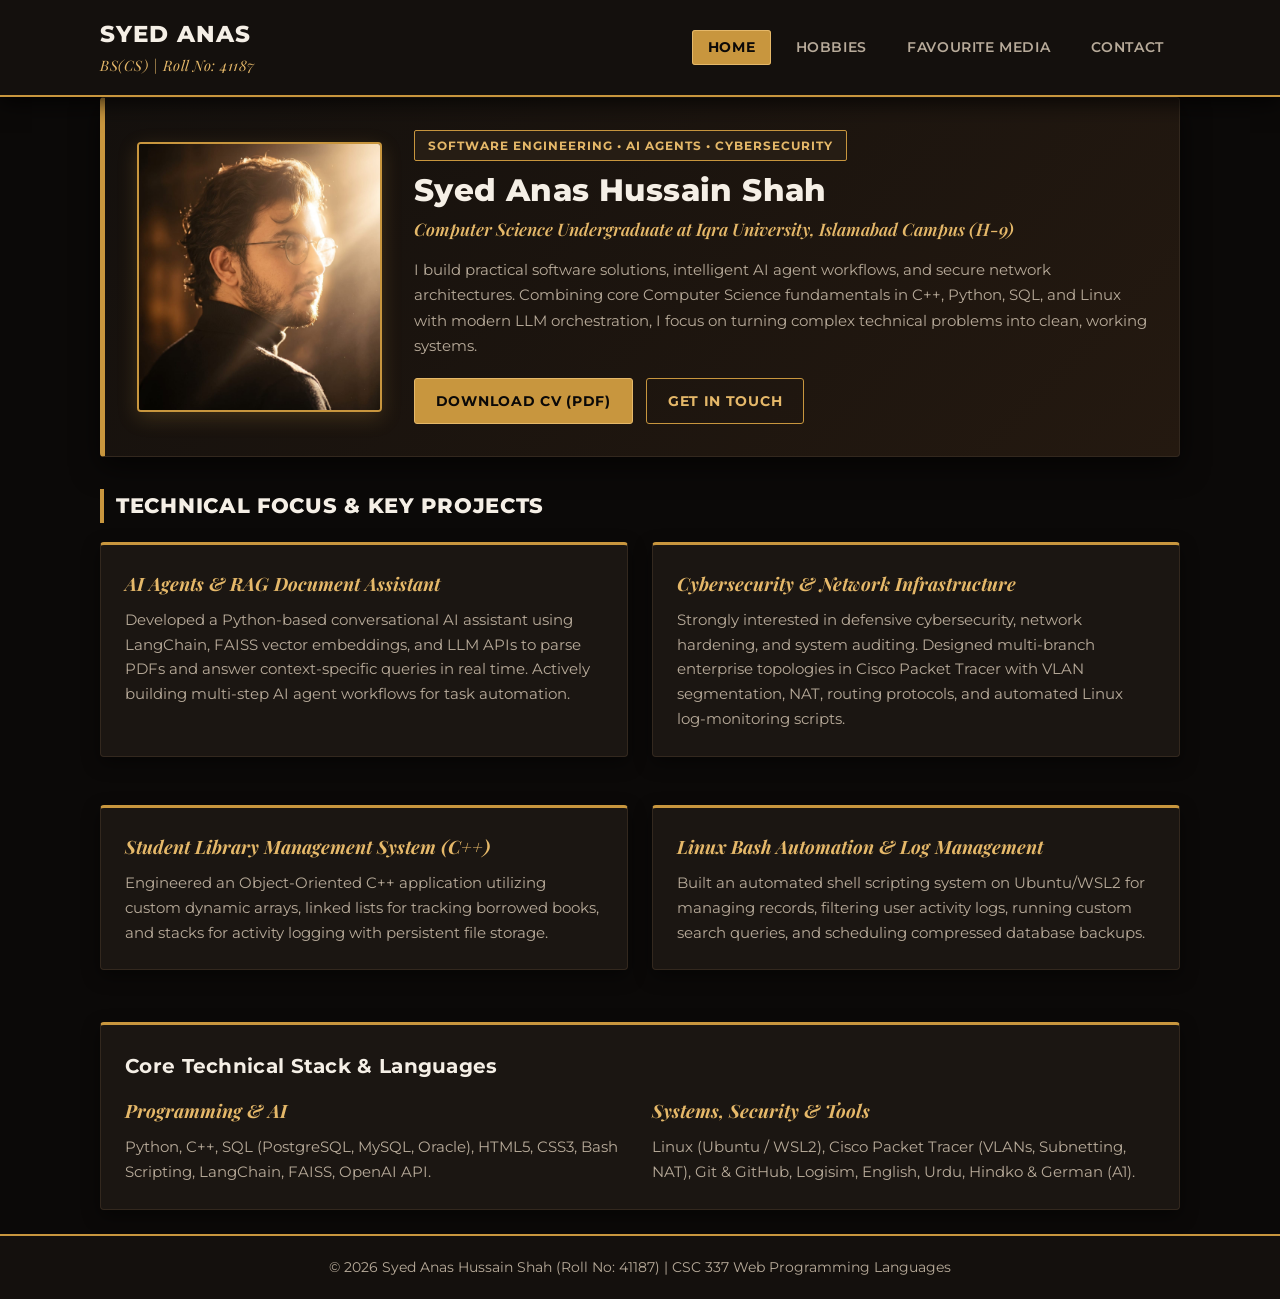
<file: index.html>
<!DOCTYPE html>
<html lang="en">
<head>
  <meta charset="UTF-8">
  <meta name="viewport" content="width=device-width, initial-scale=1.0">
  <meta name="description" content="Portfolio of Syed Anas Hussain Shah - Software Engineer, AI Agents Developer &amp; Cybersecurity Enthusiast">
  <meta name="author" content="Syed Anas Hussain Shah">
  <title>Syed Anas Hussain Shah | Portfolio</title>
  <link rel="icon" type="image/svg+xml" href="images/favicon.svg">
  <link rel="stylesheet" href="css/style.css">
</head>
<body>
  <header>
    <div class="container header-flex">
      <div class="logo">
        <h1>Syed Anas</h1>
        <span>BS(CS) | Roll No: 41187</span>
      </div>
      <nav aria-label="Main Navigation">
        <ul>
          <li><a href="index.html" class="active">Home</a></li>
          <li><a href="hobbies.html">Hobbies</a></li>
          <li><a href="media.html">Favourite Media</a></li>
          <li><a href="contact.html">Contact</a></li>
        </ul>
      </nav>
    </div>
  </header>

  <main class="container">
    <section class="hero-profile">
      <div class="hero-image">
        <img src="images/setup.png" alt="Portrait of Syed Anas Hussain Shah">
      </div>
      <div class="hero-text">
        <span class="badge">Software Engineering &bull; AI Agents &bull; Cybersecurity</span>
        <h2>Syed Anas Hussain Shah</h2>
        <p class="subtitle">Computer Science Undergraduate at Iqra University, Islamabad Campus (H-9)</p>
        <p>I build practical software solutions, intelligent AI agent workflows, and secure network architectures. Combining core Computer Science fundamentals in C++, Python, SQL, and Linux with modern LLM orchestration, I focus on turning complex technical problems into clean, working systems.</p>
        <div class="hero-actions">
          <a href="resume.pdf" target="_blank" class="btn-primary">Download CV (PDF)</a>
          <a href="contact.html" class="btn-outline">Get In Touch</a>
        </div>
      </div>
    </section>

    <section class="section-block">
      <h2 class="section-heading">Technical Focus &amp; Key Projects</h2>
      <div class="content-grid">
        <article class="card">
          <h3>AI Agents &amp; RAG Document Assistant</h3>
          <p>Developed a Python-based conversational AI assistant using LangChain, FAISS vector embeddings, and LLM APIs to parse PDFs and answer context-specific queries in real time. Actively building multi-step AI agent workflows for task automation.</p>
        </article>

        <article class="card">
          <h3>Cybersecurity &amp; Network Infrastructure</h3>
          <p>Strongly interested in defensive cybersecurity, network hardening, and system auditing. Designed multi-branch enterprise topologies in Cisco Packet Tracer with VLAN segmentation, NAT, routing protocols, and automated Linux log-monitoring scripts.</p>
        </article>

        <article class="card">
          <h3>Student Library Management System (C++)</h3>
          <p>Engineered an Object-Oriented C++ application utilizing custom dynamic arrays, linked lists for tracking borrowed books, and stacks for activity logging with persistent file storage.</p>
        </article>

        <article class="card">
          <h3>Linux Bash Automation &amp; Log Management</h3>
          <p>Built an automated shell scripting system on Ubuntu/WSL2 for managing records, filtering user activity logs, running custom search queries, and scheduling compressed database backups.</p>
        </article>
      </div>
    </section>

    <section class="card">
      <h2>Core Technical Stack &amp; Languages</h2>
      <div class="skills-grid">
        <div>
          <h3>Programming &amp; AI</h3>
          <p>Python, C++, SQL (PostgreSQL, MySQL, Oracle), HTML5, CSS3, Bash Scripting, LangChain, FAISS, OpenAI API.</p>
        </div>
        <div>
          <h3>Systems, Security &amp; Tools</h3>
          <p>Linux (Ubuntu / WSL2), Cisco Packet Tracer (VLANs, Subnetting, NAT), Git &amp; GitHub, Logisim, English, Urdu, Hindko &amp; German (A1).</p>
        </div>
      </div>
    </section>
  </main>

  <footer>
    <div class="container">
      <p>&copy; 2026 Syed Anas Hussain Shah (Roll No: 41187) | CSC 337 Web Programming Languages</p>
    </div>
  </footer>
</body>
</html>
<!-- Validated HTML5 semantic structure -->
</file>
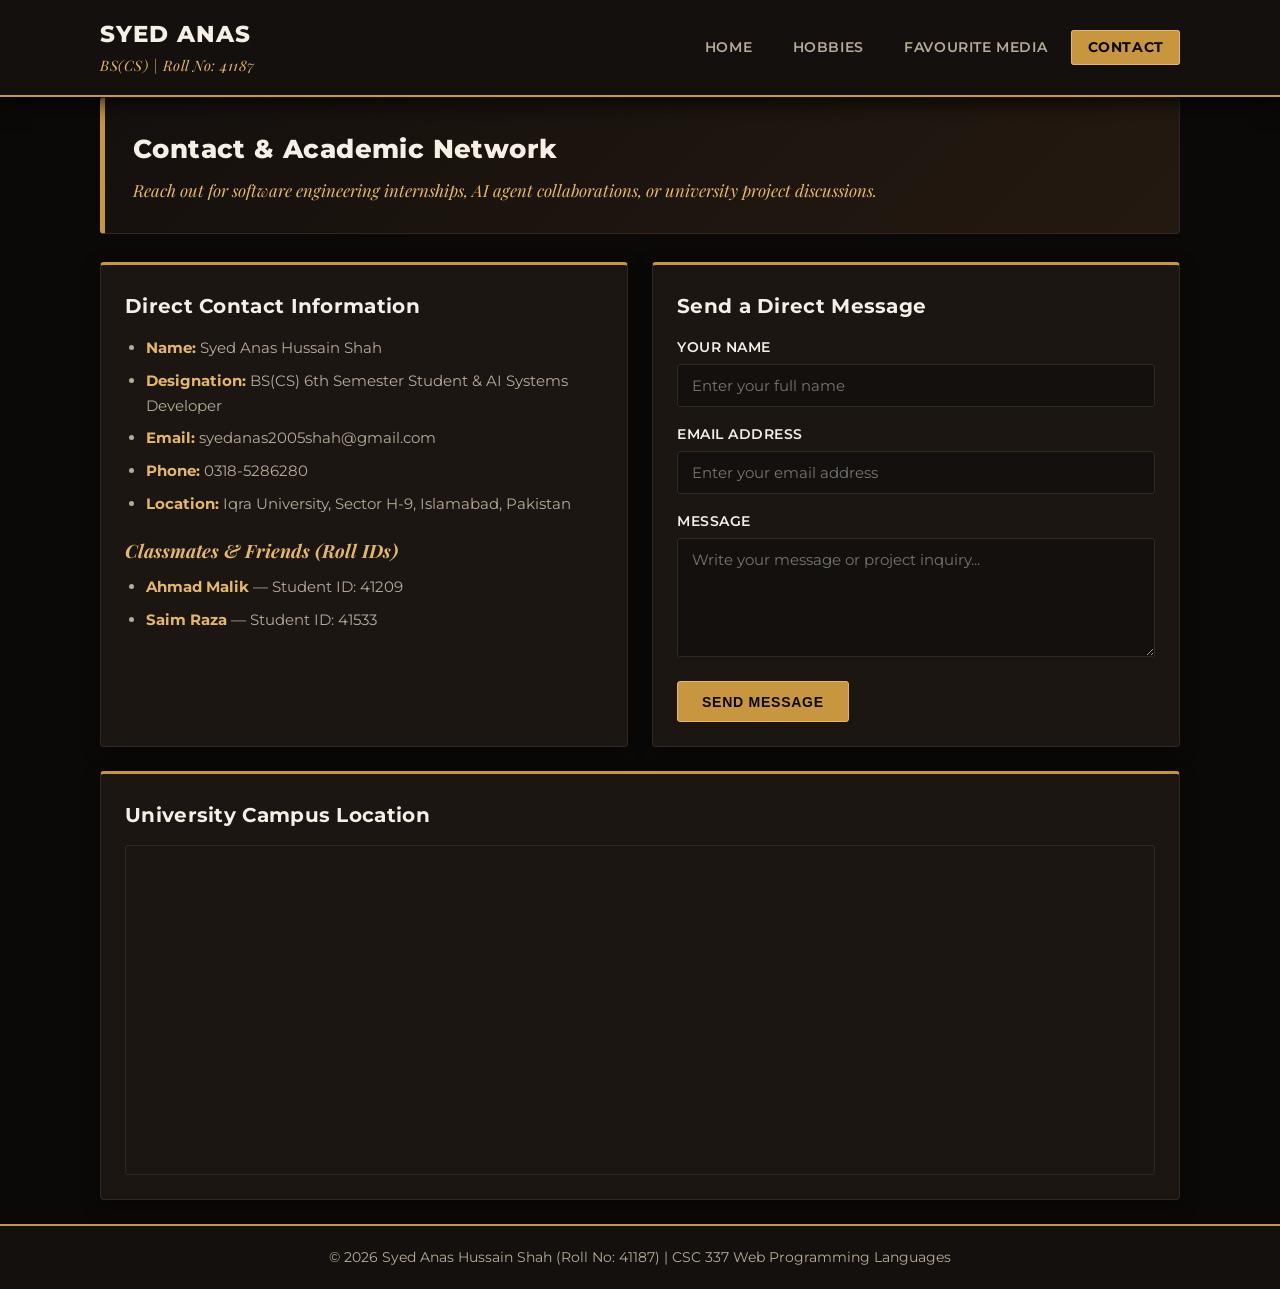
<file: contact.html>
<!DOCTYPE html>
<html lang="en">
<head>
  <meta charset="UTF-8">
  <meta name="viewport" content="width=device-width, initial-scale=1.0">
  <meta name="description" content="Contact Syed Anas Hussain Shah - Islamabad, Pakistan">
  <title>Syed Anas Hussain Shah | Contact</title>
  <link rel="icon" type="image/svg+xml" href="images/favicon.svg">
  <link rel="stylesheet" href="css/style.css">
</head>
<body>
  <header>
    <div class="container header-flex">
      <div class="logo">
        <h1>Syed Anas</h1>
        <span>BS(CS) | Roll No: 41187</span>
      </div>
      <nav aria-label="Main Navigation">
        <ul>
          <li><a href="index.html">Home</a></li>
          <li><a href="hobbies.html">Hobbies</a></li>
          <li><a href="media.html">Favourite Media</a></li>
          <li><a href="contact.html" class="active">Contact</a></li>
        </ul>
      </nav>
    </div>
  </header>

  <main class="container">
    <section class="page-banner">
      <h2>Contact &amp; Academic Network</h2>
      <p>Reach out for software engineering internships, AI agent collaborations, or university project discussions.</p>
    </section>

    <section class="content-grid">
      <article class="card">
        <h2>Direct Contact Information</h2>
        <ul class="contact-list">
          <li><strong>Name:</strong> Syed Anas Hussain Shah</li>
          <li><strong>Designation:</strong> BS(CS) 6th Semester Student &amp; AI Systems Developer</li>
          <li><strong>Email:</strong> syedanas2005shah@gmail.com</li>
          <li><strong>Phone:</strong> 0318-5286280</li>
          <li><strong>Location:</strong> Iqra University, Sector H-9, Islamabad, Pakistan</li>
        </ul>

        <h3>Classmates &amp; Friends (Roll IDs)</h3>
        <ul class="contact-list">
          <li><strong>Ahmad Malik</strong> — Student ID: 41209</li>
          <li><strong>Saim Raza</strong> — Student ID: 41533</li>
        </ul>
      </article>

      <article class="card">
        <h2>Send a Direct Message</h2>
        <form action="#" method="post" class="contact-form">
          <div class="form-group">
            <label for="name">Your Name</label>
            <input type="text" id="name" name="name" placeholder="Enter your full name" required>
          </div>

          <div class="form-group">
            <label for="email">Email Address</label>
            <input type="email" id="email" name="email" placeholder="Enter your email address" required>
          </div>

          <div class="form-group">
            <label for="message">Message</label>
            <textarea id="message" name="message" rows="5" placeholder="Write your message or project inquiry..." required></textarea>
          </div>

          <button type="submit" class="btn-submit">Send Message</button>
        </form>
      </article>
    </section>

    <section class="card">
      <h2>University Campus Location</h2>
      <div class="map-wrapper">
        <iframe src="https://www.google.com/maps/embed?pb=!1m18!1m12!1m3!1d3320.575031797214!2d73.0479361755006!3d33.66817397330404!2m3!1f0!2f0!3f0!3m2!1i1024!2i768!4f13.1!3m3!1m2!1s0x38df956e8c7f3305%3A0x6003c3252707a217!2sIqra%20University%20-%20Islamabad%20Campus%20(IUIC)!5e0!3m2!1sen!2s!4v1700000000000" title="Iqra University Islamabad Campus H-9 Map" loading="lazy" referrerpolicy="no-referrer-when-downgrade"></iframe>
      </div>
    </section>
  </main>

  <footer>
    <div class="container">
      <p>&copy; 2026 Syed Anas Hussain Shah (Roll No: 41187) | CSC 337 Web Programming Languages</p>
    </div>
  </footer>
</body>
</html>
</file>
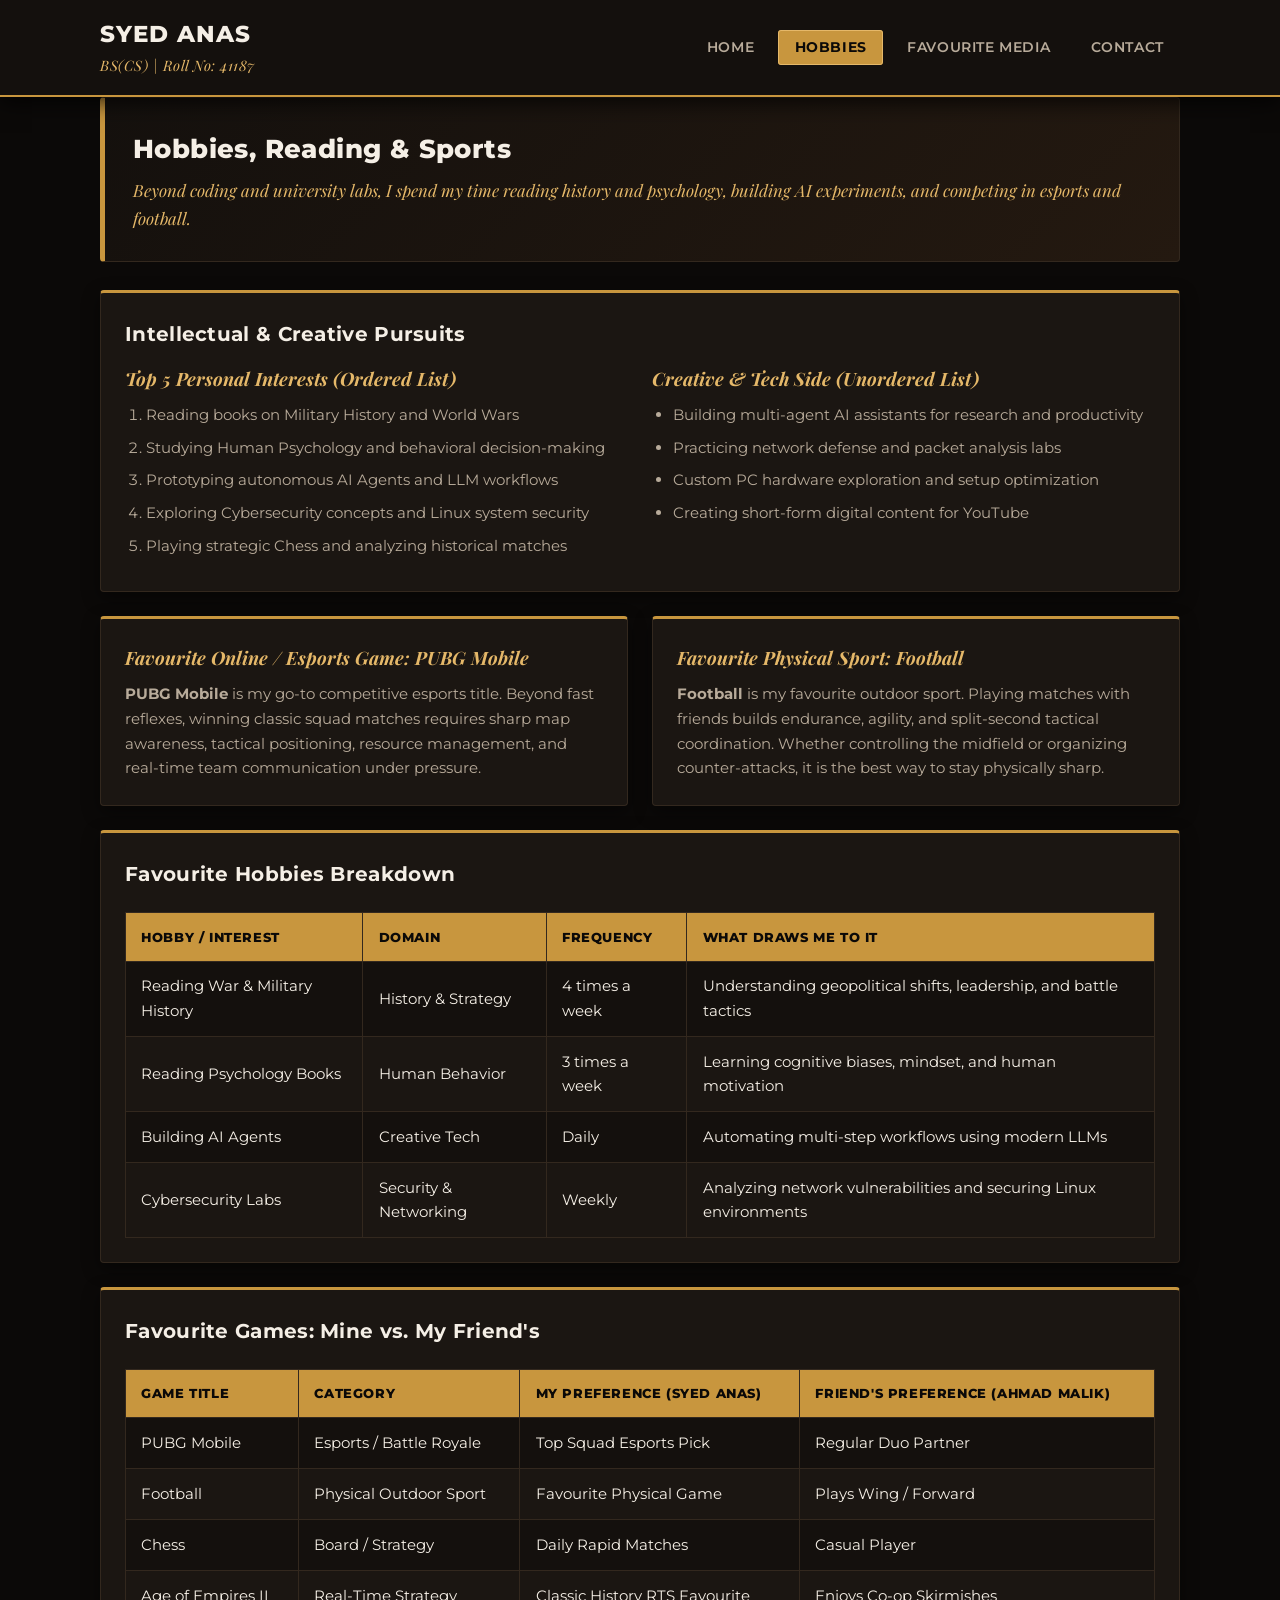
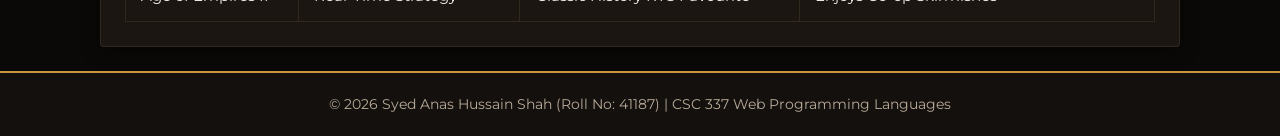
<file: hobbies.html>
<!DOCTYPE html>
<html lang="en">
<head>
  <meta charset="UTF-8">
  <meta name="viewport" content="width=device-width, initial-scale=1.0">
  <meta name="description" content="Hobbies, Reading Interests, and Favourite Games of Syed Anas Hussain Shah">
  <title>Syed Anas Hussain Shah | Hobbies</title>
  <link rel="icon" type="image/svg+xml" href="images/favicon.svg">
  <link rel="stylesheet" href="css/style.css">
</head>
<body>
  <header>
    <div class="container header-flex">
      <div class="logo">
        <h1>Syed Anas</h1>
        <span>BS(CS) | Roll No: 41187</span>
      </div>
      <nav aria-label="Main Navigation">
        <ul>
          <li><a href="index.html">Home</a></li>
          <li><a href="hobbies.html" class="active">Hobbies</a></li>
          <li><a href="media.html">Favourite Media</a></li>
          <li><a href="contact.html">Contact</a></li>
        </ul>
      </nav>
    </div>
  </header>

  <main class="container">
    <section class="page-banner">
      <h2>Hobbies, Reading &amp; Sports</h2>
      <p>Beyond coding and university labs, I spend my time reading history and psychology, building AI experiments, and competing in esports and football.</p>
    </section>

    <section class="card">
      <h2>Intellectual &amp; Creative Pursuits</h2>
      <div class="two-col-list">
        <div>
          <h3>Top 5 Personal Interests (Ordered List)</h3>
          <ol>
            <li>Reading books on Military History and World Wars</li>
            <li>Studying Human Psychology and behavioral decision-making</li>
            <li>Prototyping autonomous AI Agents and LLM workflows</li>
            <li>Exploring Cybersecurity concepts and Linux system security</li>
            <li>Playing strategic Chess and analyzing historical matches</li>
          </ol>
        </div>
        <div>
          <h3>Creative &amp; Tech Side (Unordered List)</h3>
          <ul>
            <li>Building multi-agent AI assistants for research and productivity</li>
            <li>Practicing network defense and packet analysis labs</li>
            <li>Custom PC hardware exploration and setup optimization</li>
            <li>Creating short-form digital content for YouTube</li>
          </ul>
        </div>
      </div>
    </section>

    <section class="content-grid">
      <article class="card">
        <h3>Favourite Online / Esports Game: PUBG Mobile</h3>
        <p><strong>PUBG Mobile</strong> is my go-to competitive esports title. Beyond fast reflexes, winning classic squad matches requires sharp map awareness, tactical positioning, resource management, and real-time team communication under pressure.</p>
      </article>

      <article class="card">
        <h3>Favourite Physical Sport: Football</h3>
        <p><strong>Football</strong> is my favourite outdoor sport. Playing matches with friends builds endurance, agility, and split-second tactical coordination. Whether controlling the midfield or organizing counter-attacks, it is the best way to stay physically sharp.</p>
      </article>
    </section>

    <section class="card">
      <h2>Favourite Hobbies Breakdown</h2>
      <div class="table-wrapper">
        <table>
          <thead>
            <tr>
              <th>Hobby / Interest</th>
              <th>Domain</th>
              <th>Frequency</th>
              <th>What Draws Me To It</th>
            </tr>
          </thead>
          <tbody>
            <tr>
              <td>Reading War &amp; Military History</td>
              <td>History &amp; Strategy</td>
              <td>4 times a week</td>
              <td>Understanding geopolitical shifts, leadership, and battle tactics</td>
            </tr>
            <tr>
              <td>Reading Psychology Books</td>
              <td>Human Behavior</td>
              <td>3 times a week</td>
              <td>Learning cognitive biases, mindset, and human motivation</td>
            </tr>
            <tr>
              <td>Building AI Agents</td>
              <td>Creative Tech</td>
              <td>Daily</td>
              <td>Automating multi-step workflows using modern LLMs</td>
            </tr>
            <tr>
              <td>Cybersecurity Labs</td>
              <td>Security &amp; Networking</td>
              <td>Weekly</td>
              <td>Analyzing network vulnerabilities and securing Linux environments</td>
            </tr>
          </tbody>
        </table>
      </div>
    </section>

    <section class="card">
      <h2>Favourite Games: Mine vs. My Friend's</h2>
      <div class="table-wrapper">
        <table>
          <thead>
            <tr>
              <th>Game Title</th>
              <th>Category</th>
              <th>My Preference (Syed Anas)</th>
              <th>Friend's Preference (Ahmad Malik)</th>
            </tr>
          </thead>
          <tbody>
            <tr>
              <td>PUBG Mobile</td>
              <td>Esports / Battle Royale</td>
              <td>Top Squad Esports Pick</td>
              <td>Regular Duo Partner</td>
            </tr>
            <tr>
              <td>Football</td>
              <td>Physical Outdoor Sport</td>
              <td>Favourite Physical Game</td>
              <td>Plays Wing / Forward</td>
            </tr>
            <tr>
              <td>Chess</td>
              <td>Board / Strategy</td>
              <td>Daily Rapid Matches</td>
              <td>Casual Player</td>
            </tr>
            <tr>
              <td>Age of Empires II</td>
              <td>Real-Time Strategy</td>
              <td>Classic History RTS Favourite</td>
              <td>Enjoys Co-op Skirmishes</td>
            </tr>
          </tbody>
        </table>
      </div>
    </section>
  </main>

  <footer>
    <div class="container">
      <p>&copy; 2026 Syed Anas Hussain Shah (Roll No: 41187) | CSC 337 Web Programming Languages</p>
    </div>
  </footer>
</body>
</html>
</file>
<file: css/style.css>
/* Sharp & Italic Typography Import */
@import url('https://fonts.googleapis.com/css2?family=Montserrat:wght@400;500;600;700;800&family=Playfair+Display:ital,wght@0,600;1,500;1,600&display=swap');

/* Reset & Base Styles */
*,
*::before,
*::after {
  box-sizing: border-box;
  margin: 0;
  padding: 0;
}

:root {
  --bg-obsidian: #0b0908;
  --surface-espresso: #14100d;
  --card-charcoal: #1b1612;
  --gold-primary: #c8963e;
  --gold-bright: #e5b869;
  --bronze-dark: #6e4e1e;
  --bronze-tint: #261d14;
  --text-ivory: #f5efe6;
  --text-sand: #b8ab9a;
  --border-bronze: #33281e;
}

html,
body {
  max-width: 100%;
  overflow-x: hidden;
  font-family: 'Montserrat', 'Segoe UI', sans-serif;
  background-color: var(--bg-obsidian);
  color: var(--text-ivory);
  line-height: 1.65;
}

.container {
  width: 100%;
  max-width: 1120px;
  margin: 0 auto;
  padding: 0 1.25rem;
}

/* Sticky Header & Flexbox Navigation */
header {
  position: sticky;
  top: 0;
  z-index: 1000;
  background-color: var(--surface-espresso);
  color: var(--text-ivory);
  padding: 0.95rem 0;
  border-bottom: 2px solid var(--gold-primary);
  box-shadow: 0 6px 20px rgba(0, 0, 0, 0.75);
}

.header-flex {
  display: flex;
  justify-content: space-between;
  align-items: center;
  flex-wrap: wrap;
  gap: 0.75rem;
}

.logo h1 {
  font-size: 1.45rem;
  font-weight: 800;
  letter-spacing: 1px;
  text-transform: uppercase;
  color: var(--text-ivory);
}

.logo span {
  display: inline-block;
  font-family: 'Playfair Display', Georgia, serif;
  font-style: italic;
  font-size: 0.9rem;
  color: var(--gold-bright);
  letter-spacing: 0.5px;
}

nav ul {
  display: flex;
  list-style: none;
  gap: 0.5rem;
  flex-wrap: wrap;
}

nav a {
  text-decoration: none;
  color: var(--text-sand);
  padding: 0.45rem 0.95rem;
  border-radius: 3px;
  border: 1px solid transparent;
  font-weight: 600;
  font-size: 0.88rem;
  text-transform: uppercase;
  letter-spacing: 0.6px;
  transition: all 0.22s ease;
}

nav a:hover {
  color: var(--gold-bright);
  border-color: var(--gold-primary);
  background-color: var(--bronze-tint);
}

nav a.active {
  background-color: var(--gold-primary);
  color: var(--bg-obsidian);
  border-color: var(--gold-bright);
  font-weight: 700;
}

/* Main Layout */
main {
  padding: 2rem 0 3rem;
}

/* Portrait Hero Profile (Black & Golden-Brown Theme) */
.hero-profile {
  display: grid;
  grid-template-columns: 245px 1fr;
  gap: 2rem;
  align-items: center;
  background: linear-gradient(135deg, var(--surface-espresso) 0%, #241910 100%);
  border: 1px solid var(--border-bronze);
  border-left: 5px solid var(--gold-primary);
  border-radius: 4px;
  padding: 2rem;
  margin-bottom: 2rem;
  box-shadow: 0 10px 28px rgba(0, 0, 0, 0.6);
}

.hero-image img {
  width: 100%;
  height: 270px;
  object-fit: cover;
  object-position: center 20%;
  border-radius: 4px;
  border: 2px solid var(--gold-primary);
  box-shadow: 0 6px 20px rgba(200, 150, 62, 0.22);
  display: block;
}

.badge {
  display: inline-block;
  background-color: var(--bronze-tint);
  color: var(--gold-bright);
  border: 1px solid var(--gold-primary);
  font-size: 0.76rem;
  font-weight: 700;
  padding: 0.28rem 0.8rem;
  border-radius: 2px;
  margin-bottom: 0.7rem;
  text-transform: uppercase;
  letter-spacing: 1px;
}

.hero-text h2 {
  font-size: 1.95rem;
  font-weight: 800;
  color: var(--text-ivory);
  line-height: 1.2;
  letter-spacing: 0.4px;
  margin-bottom: 0.35rem;
}

.hero-text .subtitle {
  font-family: 'Playfair Display', Georgia, serif;
  font-style: italic;
  font-weight: 600;
  color: var(--gold-bright);
  margin-bottom: 0.85rem;
  font-size: 1.08rem;
}

.hero-text p {
  color: var(--text-sand);
  margin-bottom: 1.3rem;
  font-size: 0.95rem;
}

.hero-actions {
  display: flex;
  gap: 0.85rem;
  flex-wrap: wrap;
}

.btn-primary,
.btn-outline {
  text-decoration: none;
  padding: 0.65rem 1.3rem;
  border-radius: 3px;
  font-weight: 700;
  font-size: 0.86rem;
  text-transform: uppercase;
  letter-spacing: 0.7px;
  transition: all 0.22s ease;
}

.btn-primary {
  background-color: var(--gold-primary);
  color: var(--bg-obsidian);
  border: 1px solid var(--gold-bright);
}

.btn-primary:hover {
  background-color: var(--gold-bright);
  color: var(--bg-obsidian);
}

.btn-outline {
  background-color: transparent;
  color: var(--gold-bright);
  border: 1px solid var(--gold-primary);
}

.btn-outline:hover {
  background-color: var(--bronze-tint);
  color: var(--text-ivory);
}

/* Page Banners for Sub-Pages */
.page-banner {
  background: linear-gradient(135deg, var(--surface-espresso) 0%, #241910 100%);
  color: var(--text-ivory);
  padding: 1.8rem 1.75rem;
  border-radius: 4px;
  margin-bottom: 1.75rem;
  border: 1px solid var(--border-bronze);
  border-left: 5px solid var(--gold-primary);
}

.page-banner h2 {
  font-size: 1.65rem;
  font-weight: 800;
  margin-bottom: 0.4rem;
  color: var(--text-ivory);
  letter-spacing: 0.4px;
}

.page-banner p {
  font-family: 'Playfair Display', Georgia, serif;
  font-style: italic;
  font-size: 1.05rem;
  color: var(--gold-bright);
}

/* Section Headings & Sharp Cards */
.section-block {
  margin-bottom: 1.75rem;
}

.section-heading {
  font-size: 1.3rem;
  font-weight: 800;
  text-transform: uppercase;
  letter-spacing: 0.7px;
  color: var(--text-ivory);
  border-left: 4px solid var(--gold-primary);
  padding-left: 0.75rem;
  margin-bottom: 1.15rem;
}

.card {
  background-color: var(--card-charcoal);
  border: 1px solid var(--border-bronze);
  border-top: 3px solid var(--gold-primary);
  border-radius: 4px;
  padding: 1.5rem;
  margin-bottom: 1.5rem;
  box-shadow: 0 6px 18px rgba(0, 0, 0, 0.45);
}

.card h2 {
  color: var(--text-ivory);
  font-size: 1.28rem;
  font-weight: 700;
  margin-bottom: 0.8rem;
  letter-spacing: 0.3px;
}

.card h3 {
  font-family: 'Playfair Display', Georgia, serif;
  font-style: italic;
  color: var(--gold-bright);
  font-size: 1.15rem;
  margin-bottom: 0.55rem;
}

.card p {
  color: var(--text-sand);
  font-size: 0.94rem;
}

.content-grid,
.skills-grid,
.two-col-list {
  display: grid;
  grid-template-columns: repeat(2, 1fr);
  gap: 1.5rem;
}

/* Lists */
.two-col-list ol,
.two-col-list ul,
.contact-list {
  padding-left: 1.3rem;
}

.two-col-list li,
.contact-list li {
  margin-bottom: 0.5rem;
  color: var(--text-sand);
  font-size: 0.94rem;
}

.contact-list strong {
  color: var(--gold-bright);
}

.contact-list {
  margin-bottom: 1.2rem;
}

/* Styled Tables with Bronze Borders & Golden Hover Effect */
.table-wrapper {
  width: 100%;
  overflow-x: auto;
}

table {
  width: 100%;
  border-collapse: collapse;
  margin-top: 0.5rem;
  border: 1px solid var(--border-bronze);
}

thead {
  background-color: var(--gold-primary);
  color: var(--bg-obsidian);
}

th,
td {
  padding: 0.8rem 0.95rem;
  text-align: left;
  border: 1px solid var(--border-bronze);
  font-size: 0.92rem;
}

th {
  font-size: 0.84rem;
  font-weight: 800;
  text-transform: uppercase;
  letter-spacing: 0.6px;
}

tbody tr {
  background-color: var(--surface-espresso);
  color: var(--text-ivory);
  transition: background-color 0.2s ease, color 0.2s ease;
}

tbody tr:nth-child(even) {
  background-color: var(--card-charcoal);
}

tbody tr:hover {
  background-color: var(--bronze-dark);
  color: #ffffff;
  cursor: pointer;
}

/* Favourite Media 2-Column Grid */
.media-grid {
  display: grid;
  grid-template-columns: 1fr 1.35fr;
  gap: 1.6rem;
  align-items: start;
}

.social-post,
.video-card {
  background-color: var(--card-charcoal);
  border: 1px solid var(--border-bronze);
  border-top: 2px solid var(--gold-primary);
  border-radius: 4px;
  padding: 1.25rem;
  margin-bottom: 1.3rem;
  box-shadow: 0 5px 15px rgba(0, 0, 0, 0.4);
}

.social-post h3,
.video-card h3 {
  font-family: 'Playfair Display', Georgia, serif;
  font-style: italic;
  font-size: 1.1rem;
  color: var(--gold-bright);
  margin-bottom: 0.7rem;
}

.social-post p {
  color: var(--text-sand);
  font-size: 0.93rem;
}

.social-post strong {
  color: var(--text-ivory);
}

.social-post img {
  width: 100%;
  height: auto;
  border-radius: 3px;
  border: 1px solid var(--border-bronze);
  margin-bottom: 0.75rem;
  display: block;
}

.video-wrapper iframe,
.map-wrapper iframe {
  width: 100%;
  height: 240px;
  border: 1px solid var(--border-bronze);
  border-radius: 3px;
  display: block;
}

.map-wrapper iframe {
  height: 330px;
}

/* Sharp Contact Form */
.contact-form .form-group {
  margin-bottom: 1rem;
}

.contact-form label {
  display: block;
  font-weight: 600;
  margin-bottom: 0.35rem;
  color: var(--text-ivory);
  font-size: 0.86rem;
  text-transform: uppercase;
  letter-spacing: 0.5px;
}

.contact-form input,
.contact-form textarea {
  width: 100%;
  padding: 0.68rem 0.85rem;
  border: 1px solid var(--border-bronze);
  border-radius: 3px;
  font-family: inherit;
  font-size: 0.94rem;
  background-color: var(--surface-espresso);
  color: var(--text-ivory);
  transition: border-color 0.2s ease, box-shadow 0.2s ease;
}

.contact-form input:focus,
.contact-form textarea:focus {
  outline: none;
  border-color: var(--gold-bright);
  box-shadow: 0 0 0 2px rgba(200, 150, 62, 0.25);
}

.btn-submit {
  background-color: var(--gold-primary);
  color: var(--bg-obsidian);
  border: 1px solid var(--gold-bright);
  padding: 0.72rem 1.5rem;
  border-radius: 3px;
  font-size: 0.88rem;
  font-weight: 800;
  text-transform: uppercase;
  letter-spacing: 0.7px;
  cursor: pointer;
  transition: background-color 0.2s ease;
}

.btn-submit:hover {
  background-color: var(--gold-bright);
}

/* Footer */
footer {
  background-color: var(--surface-espresso);
  color: var(--text-sand);
  text-align: center;
  padding: 1.25rem 0;
  font-size: 0.88rem;
  border-top: 2px solid var(--gold-primary);
}

/* Responsive Design (Zero Horizontal Scroll at 375px) */
@media (max-width: 768px) {
  .header-flex {
    flex-direction: column;
    align-items: flex-start;
  }

  nav ul {
    width: 100%;
    flex-direction: column;
    gap: 0.4rem;
  }

  nav a {
    display: block;
    width: 100%;
  }

  .hero-profile {
    grid-template-columns: 1fr;
    text-align: center;
    padding: 1.5rem;
  }

  .hero-image img {
    max-width: 220px;
    margin: 0 auto;
  }

  .hero-actions {
    justify-content: center;
  }

  .content-grid,
  .skills-grid,
  .two-col-list,
  .media-grid {
    grid-template-columns: 1fr;
  }

  .hero-text h2 {
    font-size: 1.5rem;
  }
}
/* Verified 375px responsive layout */
</file>
